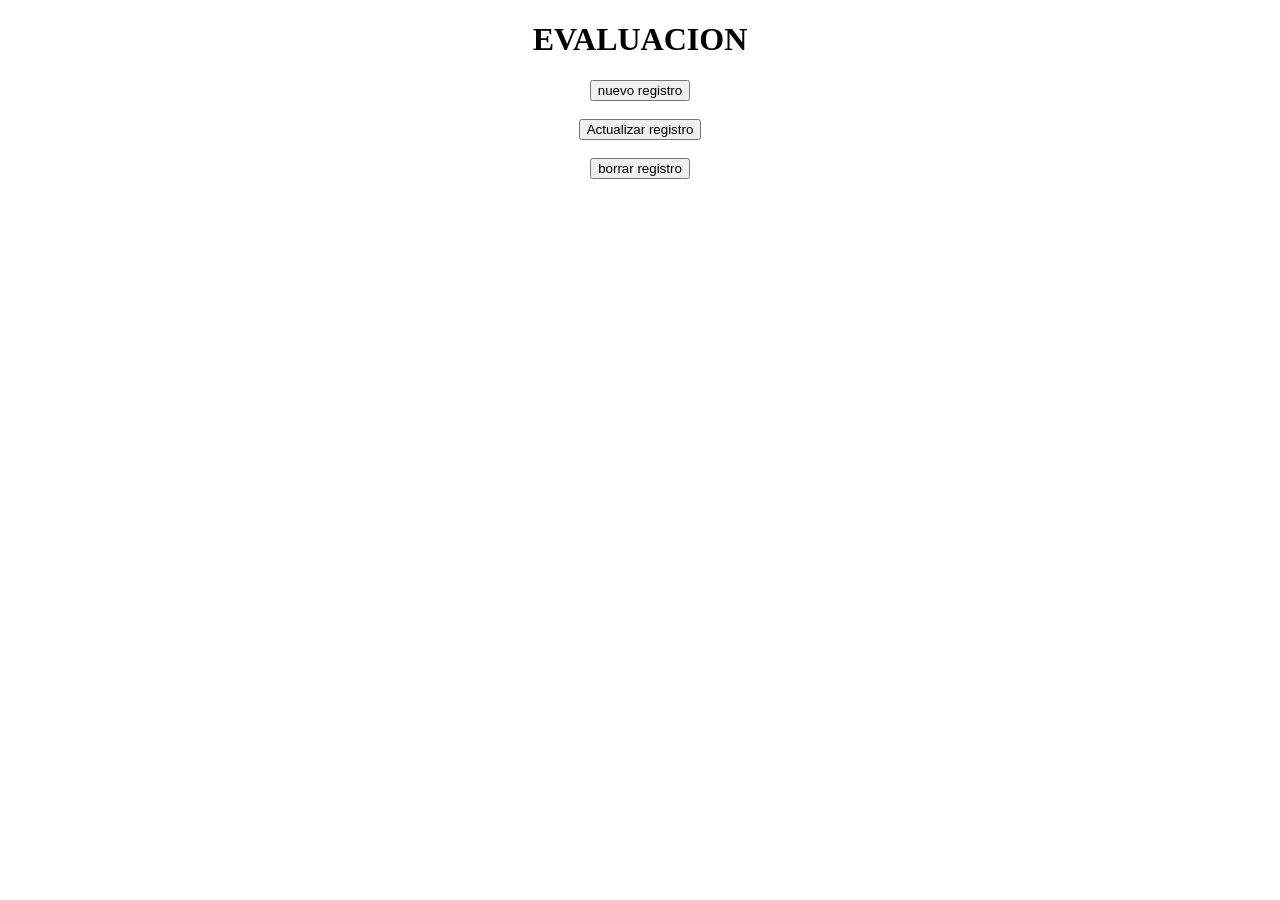
<file: evaluacion/index.html>
<!DOCTYPE html>
<html lang="en">
<head>
    <meta charset="UTF-8">
    <meta name="viewport" content="width=device-width, initial-scale=1.0">
    <title>Document</title>
</head>
<body>
    <center>
<h1>EVALUACION</h1>

<a href="formulario.html"> <button type="button"> nuevo registro </button> </a>  <br> <br>
<a href="actualizar1.php"> <button type="button"> Actualizar registro </button> </a> <br> <br>
<a href="baja.php"> <button type="button"> borrar registro </button> </a> <br> <br>






    </center>



</body>
</html>
</file>
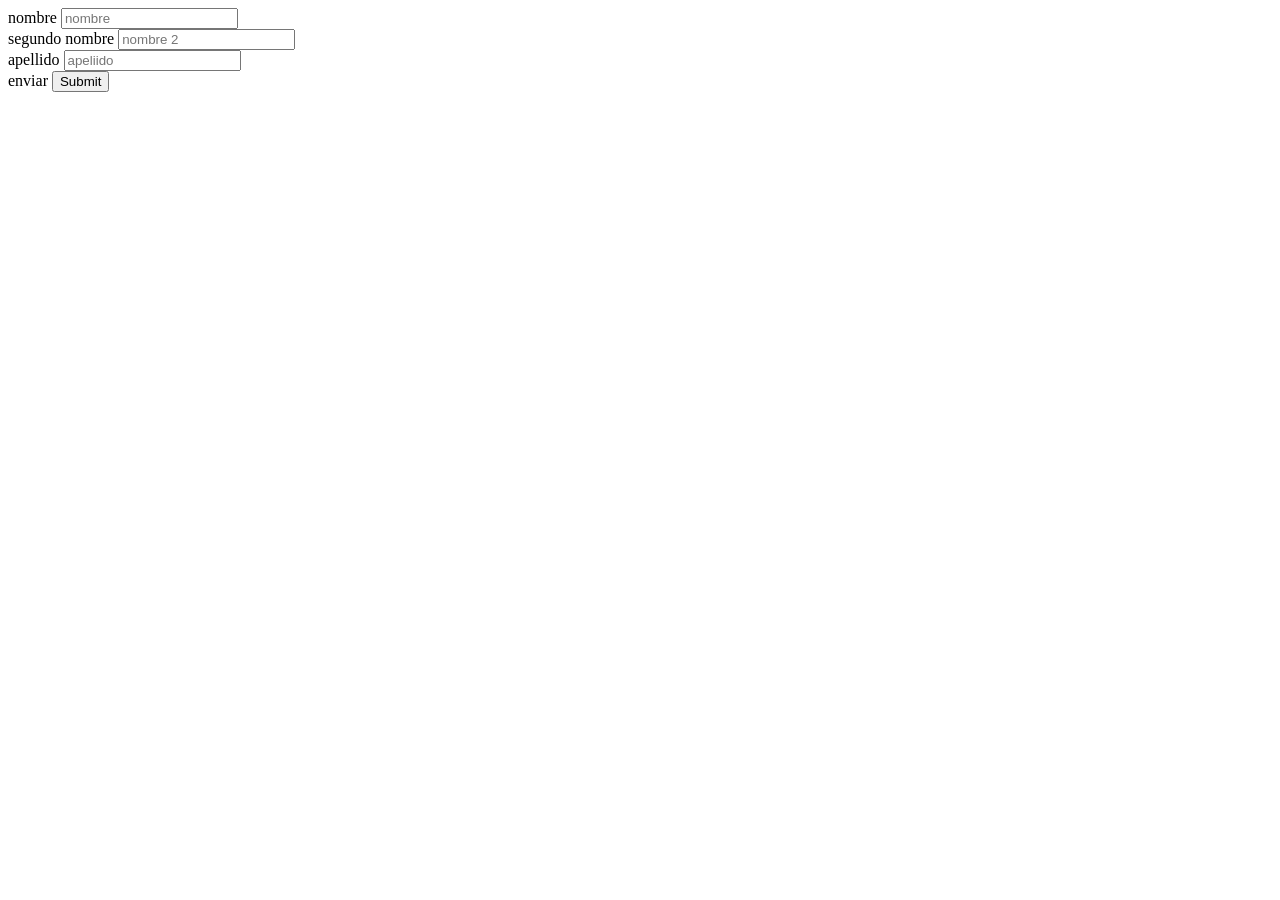
<file: parcial/index.html>
<!DOCTYPE html>
<html lang="en">
<head>
    <meta charset="UTF-8">
    <meta name="viewport" content="width=inp, initial-scale=1.0">
    <title>Document</title>
</head>
<body>
    <form action="insert.php" method="post">
    <label for="nombre">nombre</label>
    <input type="text" placeholder="nombre" name="nombre"> <br>
    <label for="segundo nombre">segundo nombre</label>
    <input type="text" placeholder="nombre 2" name="nombre2"><br>
    <label for="apellido">apellido</label>
    <input type="text"  placeholder="apeliido" name="apellido"><br>
    <label for="enviar">enviar</label>
    <input type="submit" >

</form>
</body>
</html>
</file>
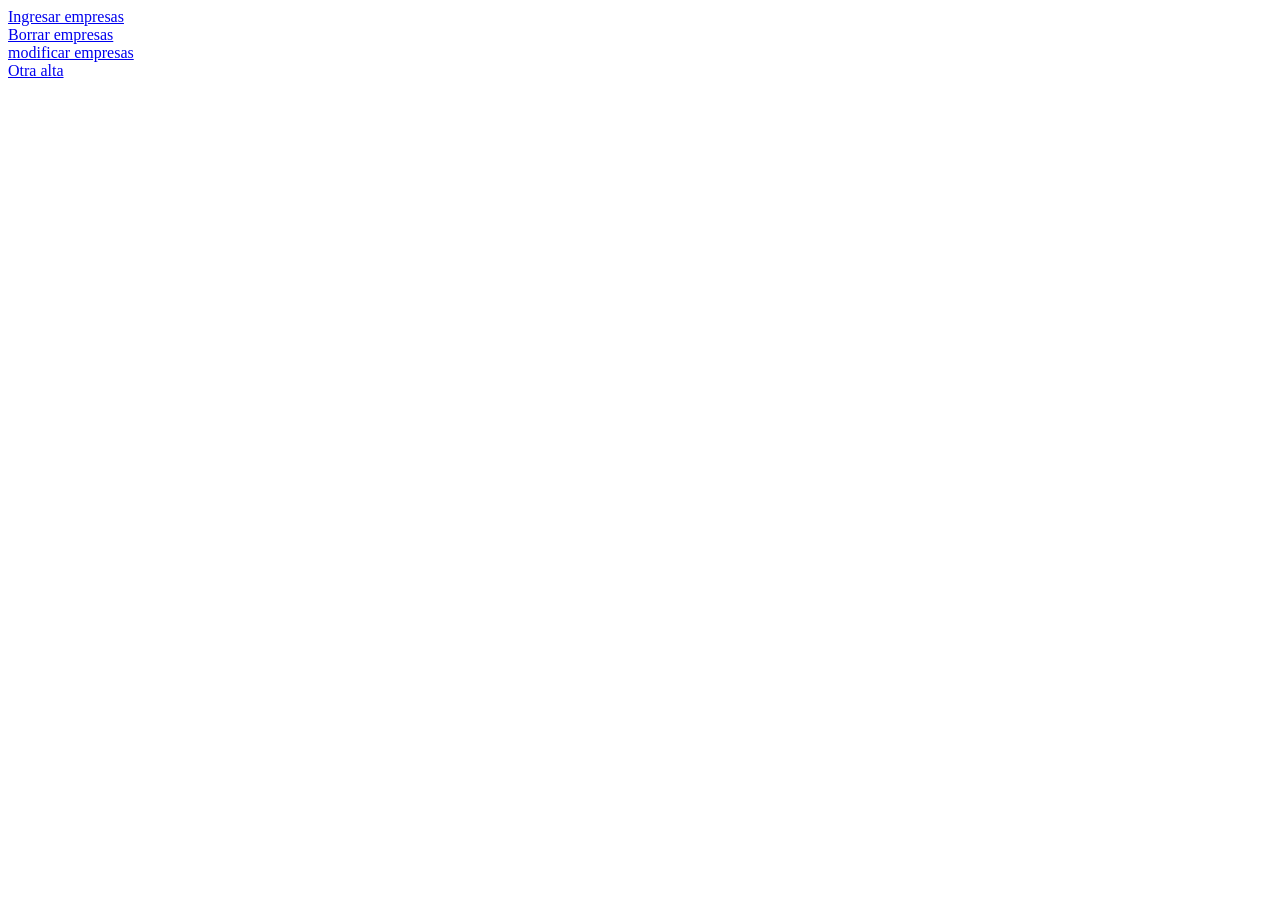
<file: PHP/index.html>
<!DOCTYPE html>
<html lang="en">
<head>
    <meta charset="UTF-8">
    <meta name="viewport" content="width=device-width, initial-scale=1.0">
    <title>Document</title>
</head>
<body>
    <a href='alta.php'>Ingresar empresas</a><br>
    <a href='baja.php'>Borrar empresas</a><br>
    <a href='modif.php'>modificar empresas</a><br>
    <a href='consulta1.php'>Otra alta</a>
</body>
</html>
</file>
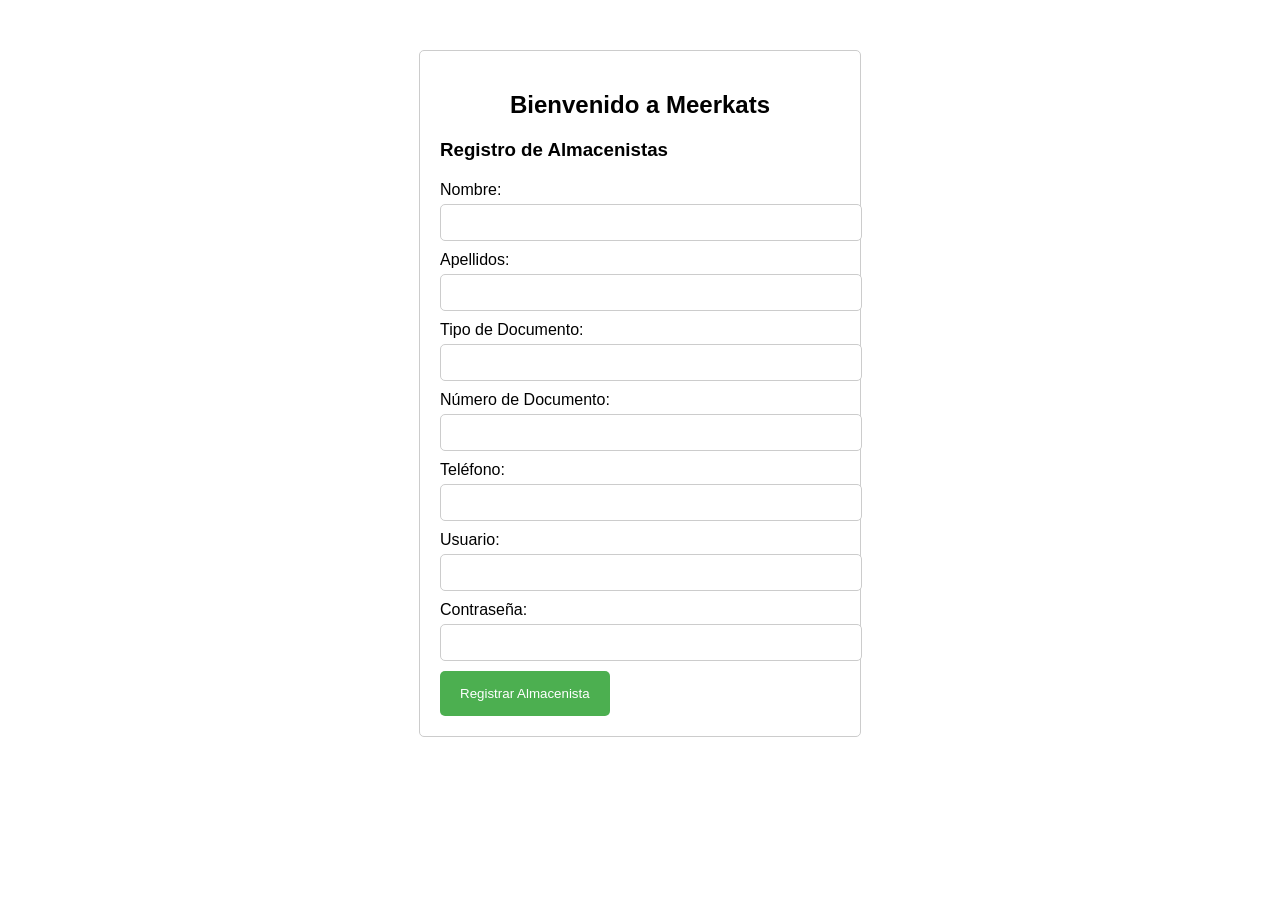
<file: administrativo/administrativo.html>
<!DOCTYPE html>
<html lang="es">
<head>
<meta charset="UTF-8">
<meta name="viewport" content="width=device-width, initial-scale=1.0">
<title>Registro de Almacenistas - Meerkats</title>
<style>
/* Estilos CSS */
body {
  font-family: Arial, sans-serif;
}

.container {
  max-width: 400px;
  margin: 50px auto;
  padding: 20px;
  border: 1px solid #ccc;
  border-radius: 5px;
}

h2 {
  text-align: center;
}

form {
  margin-top: 20px;
}

label {
  display: block;
  margin-bottom: 5px;
}

input[type="text"],
input[type="password"] {
  width: 100%;
  padding: 10px;
  margin-bottom: 10px;
  border: 1px solid #ccc;
  border-radius: 5px;
}

button {
  background-color: #4CAF50;
  color: white;
  padding: 15px 20px;
  border: none;
  border-radius: 5px;
  cursor: pointer;
}

button:hover {
  background-color: #45a049;
}
</style>
</head>
<body>

<div class="container">
  <h2>Bienvenido a Meerkats</h2>
  <h3>Registro de Almacenistas</h3>
  <form action="registrar_usuario.php" method="post">
    <label for="nombre">Nombre:</label>
    <input type="text" id="nombre" name="nombre" required>

    <label for="apellido">Apellidos:</label>
    <input type="text" id="apellido" name="apellido" required>

    <label for="tipo_doc">Tipo de Documento:</label>
    <input type="text" id="type_doc" name="type_doc" required>

    <label for="no_doc">Número de Documento:</label>
    <input type="text" id="nu_doc" name="nu_doc" required>

    <label for="telef">Teléfono:</label>
    <input type="text" id="telef" name="telef" required >

    <label for="usuario">Usuario:</label>
    <input type="text" id="usuario" name="usuario" required>

    <label for="contraseña">Contraseña:</label>
    <input type="password" id="contraseña" name="contraseña" required>

    <button type="submit">Registrar Almacenista</button>
  </form>
</div>

</body>
</html>
</file>
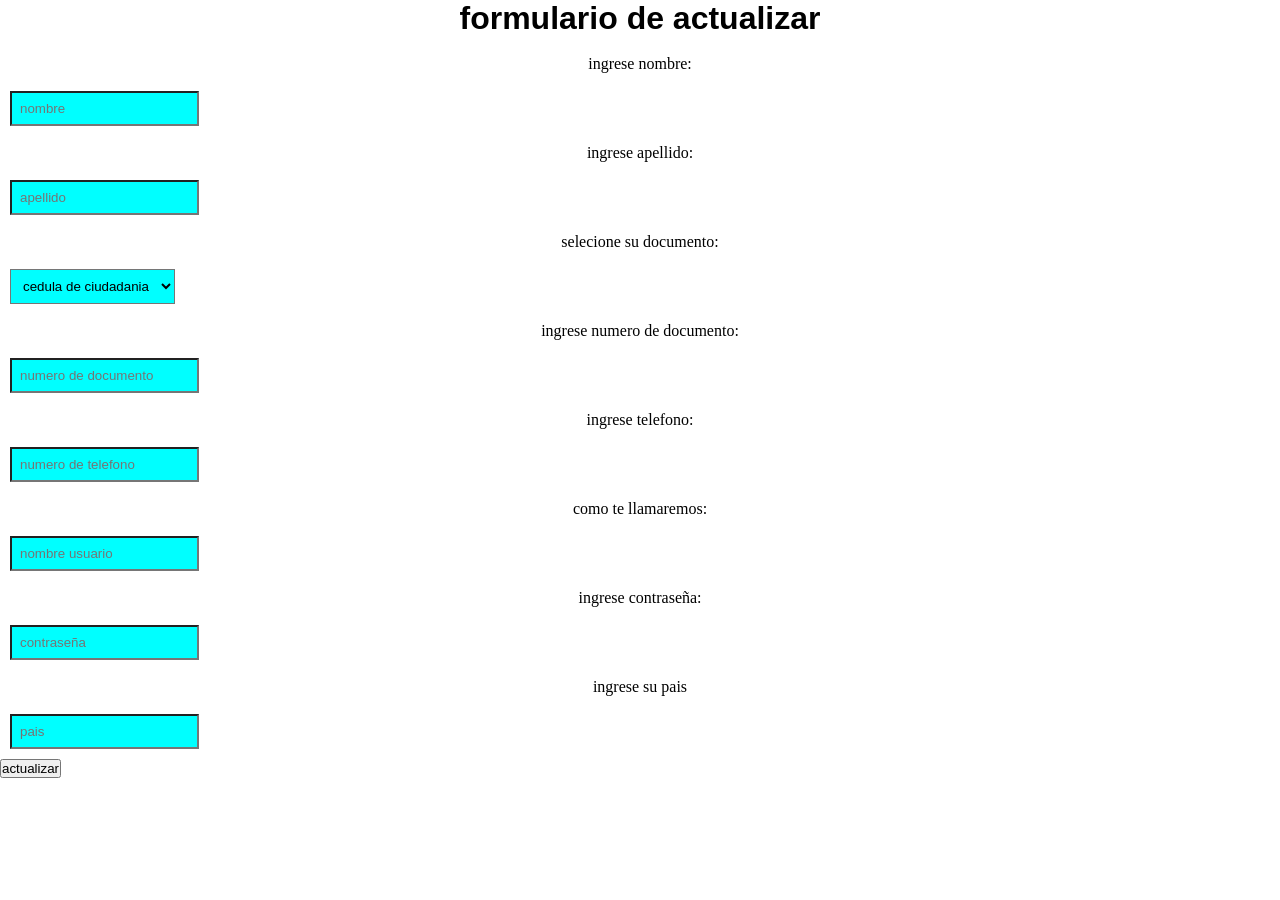
<file: evaluacion/actualizar.html>
<!DOCTYPE html>
<html lang="en">
<head>
    <meta charset="UTF-8">
    <meta name="viewport" content="width=device-width, initial-scale=1.0">
    <link rel="stylesheet" href="./formulario.css">
    <title>Document</title>
</head>
<body>
 
<div class="titulo">
    <h2>formulario de actualizar</h2>
</div>
<div class="contenedor">
    <table>
    <form action="actualizar.php" method="post">
      
        <label for="nombre">ingrese nombre:</label>
        <input type="text"  placeholder="nombre"name="nombre" id="nombre"  class="input" required>
      

      
        <label for="apellido">ingrese apellido:</label>
        <input type="text" placeholder="apellido" name="apellido" id="apellido" class="input" required>
      

      
        <label for="tip_doc">selecione su documento:</label>
        <select name="tip_doc" id="tip_doc" class="input">
            <option value="1">cedula de ciudadania</option>
            <option value="2">Cedula de extranjeria</option>
            
        </select>
      

      
        <label for="num_doc">ingrese numero de documento:</label>
        <input type="text" placeholder="numero de documento" name="num_doc" id="num_doc" class="input" required>

      
       
      
        <label for="telefono">ingrese telefono:</label>
        <input type="text"  placeholder="numero de telefono" name="telefono" id="telefono" class="input" required>

      
        <label for="usuario">como te llamaremos:</label>
        <input type="text" placeholder="nombre usuario" name="usuario" id="usuario" class="input" required>

      
        <label for="contraseña">ingrese contraseña:</label>
        <input type="password" placeholder="contraseña" name="password" id="password" class="input" required>

        <label for="pais">ingrese su pais</label>
        <input type="text" placeholder="pais" name="pais" id="pais" class="input" required>
      
        <button type="submit" class="boton-registrar" value="registrar" > actualizar</button>


        <!--<button type="submit" class="boton-actualizar" value="actualizar">actualizar</button>-->
      


        
      
    

    </form>

    </table>
</div>
</body>
</html>
</file>
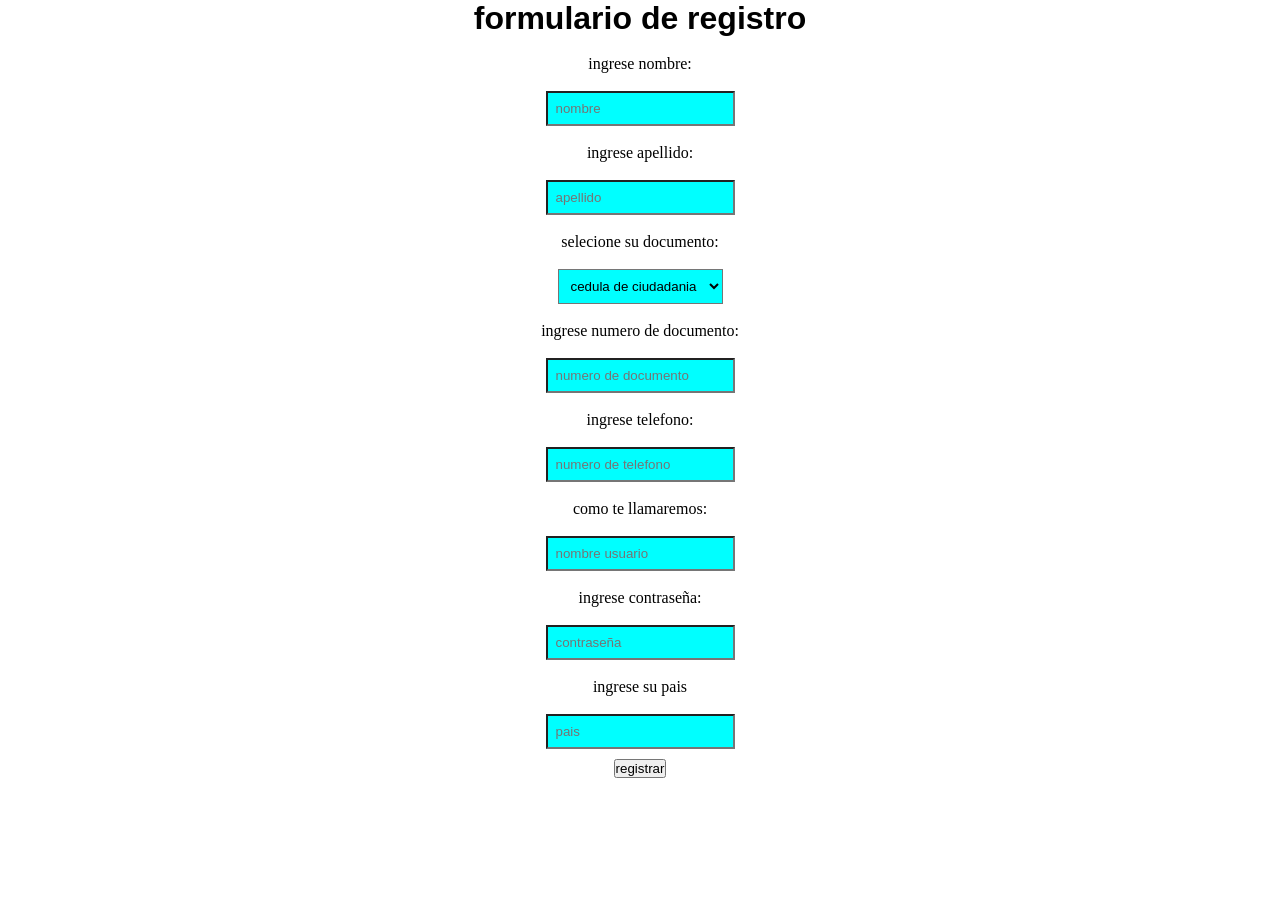
<file: evaluacion/formulario.html>
<!DOCTYPE html>
<html lang="en">
<head>
    <meta charset="UTF-8">
    <meta name="viewport" content="width=device-width, initial-scale=1.0">
    <link rel="stylesheet" href="./formulario.css">
    <title>Document</title>
</head>
<body>
 
<div class="titulo">
    <h2>formulario de registro</h2>
</div>
<div class="contenedor">
    <table>
        <center>
    <form action="insertar.php" method="post">
      
        <label for="nombre">ingrese nombre:</label>
        <input type="text"  placeholder="nombre"name="nombre" id="nombre"  class="input" required>
      

      
        <label for="apellido">ingrese apellido:</label>
        <input type="text" placeholder="apellido" name="apellido" id="apellido" class="input" required>
      

      
        <label for="tip_doc">selecione su documento:</label>
        <select name="tip_doc" id="tip_doc" class="input">
            <option value="1">cedula de ciudadania</option>
            <option value="2">Cedula de extranjeria</option>
            
        </select>
      

      
        <label for="num_doc">ingrese numero de documento:</label>
        <input type="text" placeholder="numero de documento" name="num_doc" id="num_doc" class="input" required>

      
       
      
        <label for="telefono">ingrese telefono:</label>
        <input type="text"  placeholder="numero de telefono" name="telefono" id="telefono" class="input" required>

      
        <label for="usuario">como te llamaremos:</label>
        <input type="text" placeholder="nombre usuario" name="usuario" id="usuario" class="input" required>

      
        <label for="contraseña">ingrese contraseña:</label>
        <input type="password" placeholder="contraseña" name="password" id="password" class="input" required>

        <label for="pais">ingrese su pais</label>
        <input type="text" placeholder="pais" name="pais" id="pais" class="input" required>
      
        <button type="submit" class="boton-registrar" value="registrar" > registrar </button>
        


      


        
      
    
</center>
    </form>

    </table>
</div>
</body>
</html>
</file>
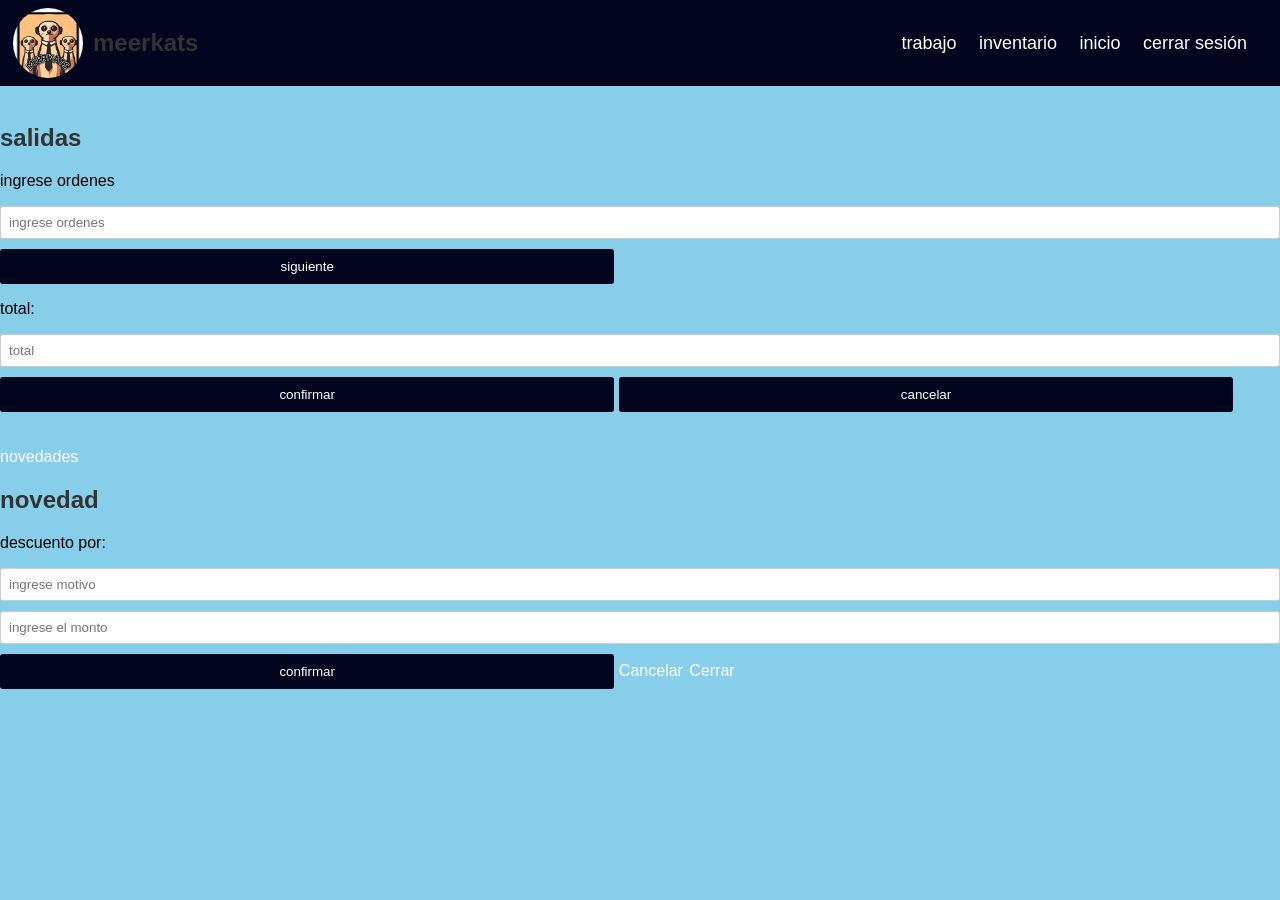
<file: parcial/caja.html>
<!DOCTYPE html>
<html lang="en">
<head>
    <meta charset="UTF-8">
    <meta name="viewport" content="width=device-width, initial-scale=1.0">
    <title>meerkats</title>
    <link rel="stylesheet" href="../css/caja.css">
    <link rel="shortcut icon" href="../img/iconopequeño.jpeg" type="image/x-icon">
</head>
<body>
    <header>
    <a href="../view/pagina_principal.html" class="logo">
        <img src="../img/zuricata.logo.ama.jpeg" alt="logo-empresa"> 
       <h2 class="logo-empresa">meerkats</h2>
       </a>
    <nav>
       
       <a href="../view/ordenes_trabajo.php" class="trabajo">trabajo</a>
       
        <a href="../view/inventario.html" class="inventario" >inventario</a>
      
        <a href="../view/pagina_principal.html" class="administrativo">inicio</a>
        <a href="cerrarsesion.php" class="administrativo">cerrar sesión</a>

        
       
    
    
       
    
    
    </nav>
    
       
    
   </header> 
   
    <br>
    
      </na>  

      
   <div class="salidas">
      <form class="salidas2">
          <h2>salidas</h2>
          <p>ingrese ordenes</p>
          <input type="text" id="oredeSalida" class="texto" name="oredeSalida" placeholder="ingrese ordenes">
          <button type="submit" class="botones">siguiente</button>
          <p>total:</p> <input type="text" class="texto" name="total" placeholder="total">
          <div>
              <button type="submit" class="botones">confirmar</button>
              <button type="submit"  class="botones">cancelar</button>
  
          </div>
      </form>
   </div>
   <br>
   <br>
   <a href="#miPopup" class="novedades">novedades</a>

   <div class="popup" id="miPopup">
       <div class="popup-contenido">
           <h2>novedad</h2>
           <p>descuento por:</p>
           <input type="text"  class="texto" placeholder="ingrese motivo">
           <input type="text"  class="texto" id="monto" name="monto" placeholder="ingrese el monto">
           <button type="submit" class="botones" name="confirmar">confirmar</button>
           <a href="#cerrar" class="cerrar-popup">Cancelar</a>
           <a href="#cerrar" class="cerrar-popup">Cerrar</a>
           
       </div>
   </div>

    
    

</body>
</html>
</file>
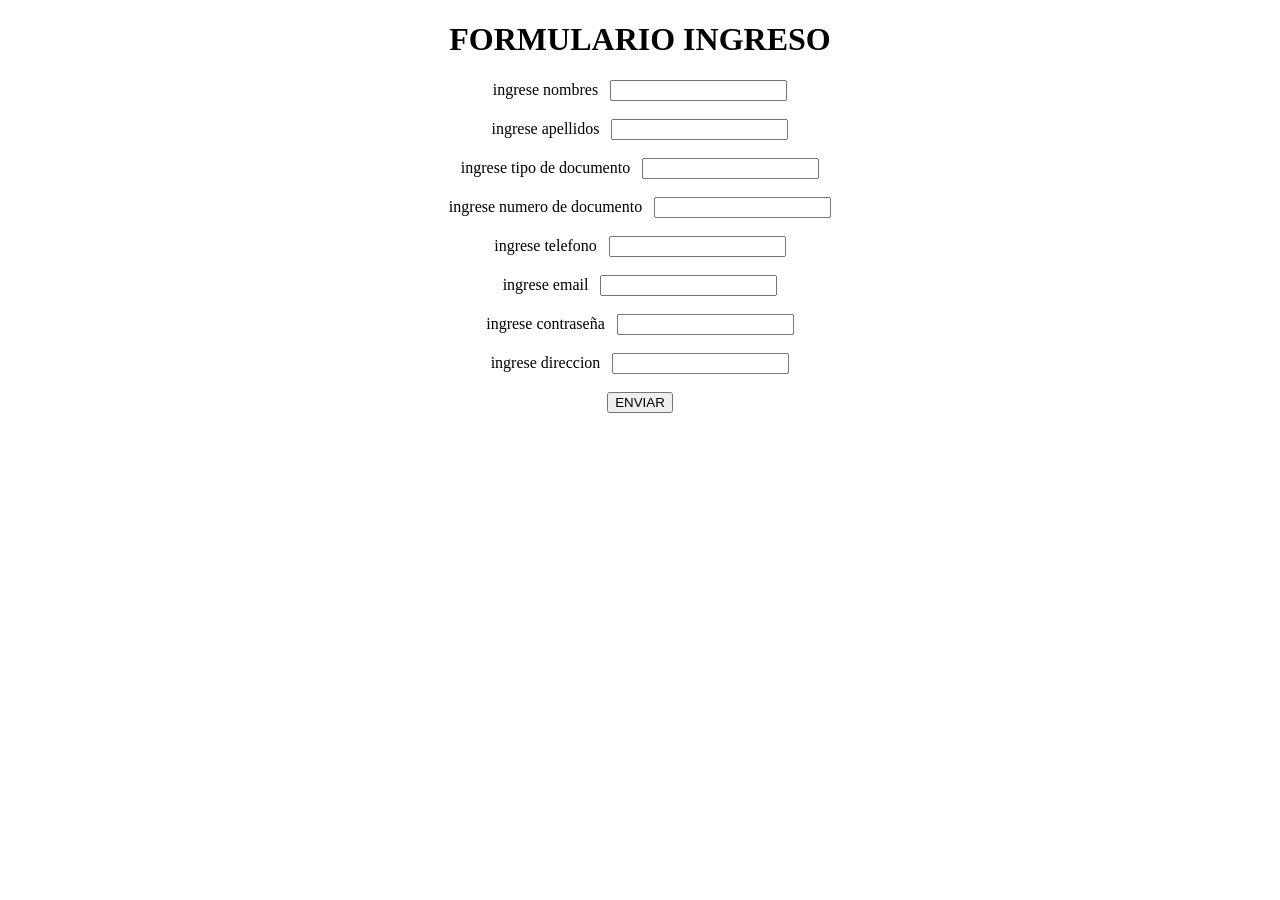
<file: parcial/parcial.html>
<!DOCTYPE html>
<html lang="en">
<head>
    <meta charset="UTF-8">
    <meta name="viewport" content="width=device-width, initial-scale=1.0">
    <title>Document</title>
</head>
<body>
     <center><h1>FORMULARIO INGRESO</h1>
<FORM class= "formu" method="POST" action="ingresarDatos.php" >
        ingrese nombres &nbsp <input class="entrada" type="text" name="Nombres">
        <br><br>
        ingrese apellidos &nbsp <input class="entrada" type="text" name="Apellidos">
        <br><br>
        ingrese tipo de documento &nbsp <input class="entrada" type="text" name="tipo_doc">
        <br><br>
        ingrese numero de documento &nbsp <input class="entrada" type="text" name="num_doc">
        <br><br>
        ingrese telefono &nbsp  <input class="entrada" type="number" name="Telefono">
        <br><br>
        ingrese email &nbsp <input class="entrada" type="email" name="email">
        <br><br>
        ingrese contraseña &nbsp  <input class="entrada" type="text" name="contrasenia">
        <br><br>
        ingrese direccion &nbsp <input class="entrada" type="text" name="direccion">
        <br><br>
        <input type="submit" value="ENVIAR" >


        

</FORM>
</center>
</body>
</html>
</file>
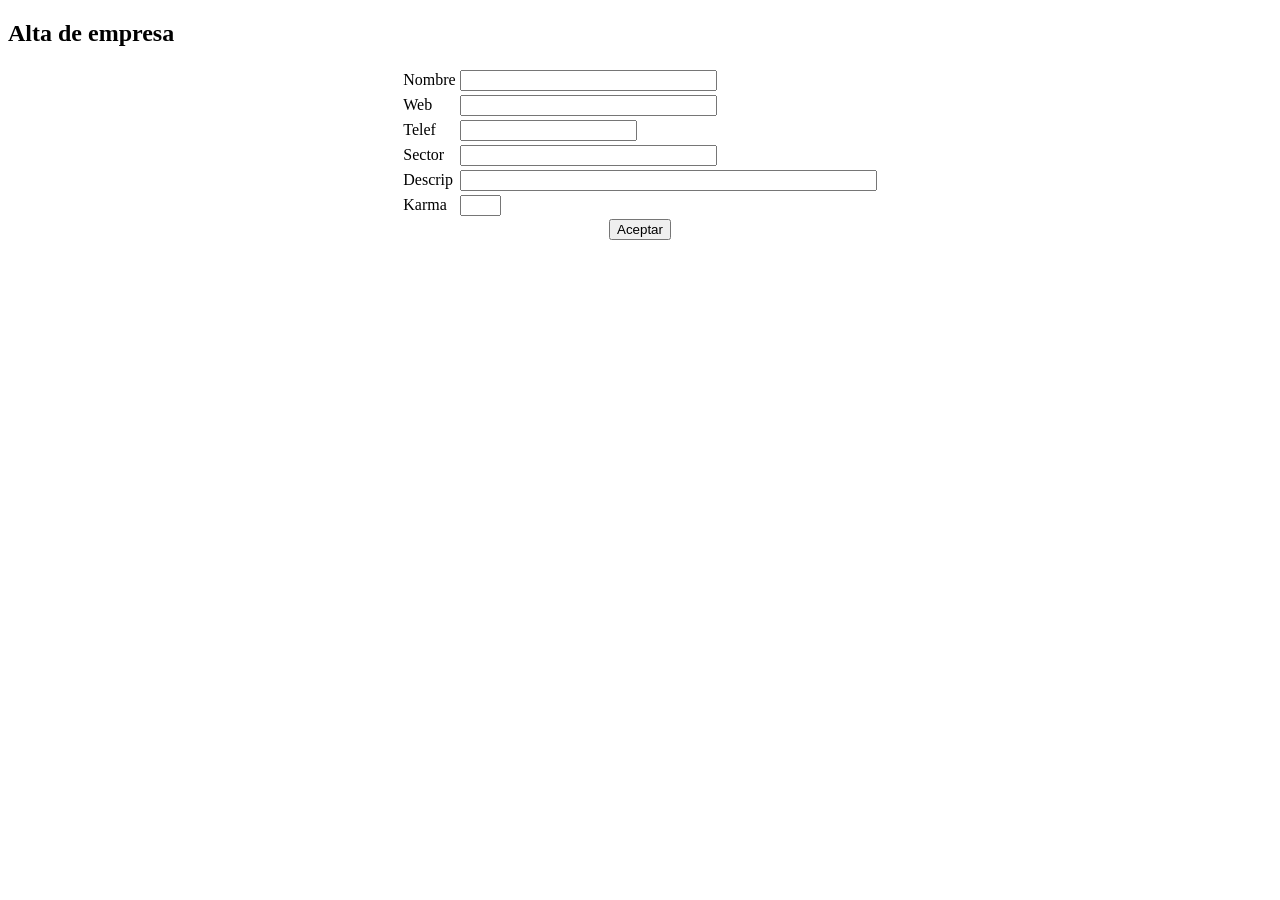
<file: PHP/alta.html>
<!DOCTYPE HTML PUBLIC "-//W3C//DTD HTML 4.01 Transitional//EN" "http://www.w3.org/TR/html4/loose.dtd">
<html>

<head>
    <title>Alta1</title>
    <meta name="GENERATOR" content="Quanta Plus">
    <meta http-equiv="Content-Type" content="text/html; charset=iso8859-1">
</head>

<body>
    <h2>Alta de empresa</h2>
    <center>
        <FORM action='alta2.php' method='POST'>
            <TABLE border=0>
                <TR>
                    <TD>Nombre</TD>
                    <TD><INPUT type='text' name='nombre' size='30' maxlength='30'></TD>
                </TR>
                <TR>
                    <TD>Web</TD>
                    <TD><INPUT type='text' name='web' size='30' maxlength='30'></TD>
                </TR>
                <TR>
                    <TD>Telef</TD>
                    <TD><INPUT type='text' name='telef' size='20' maxlength='20'></TD>
                </TR>
                <TR>
                    <TD>Sector</TD>
                    <TD><INPUT type='text' name='sector' size='30' maxlength='30'></TD>
                </TR>
                <TR>
                    <TD>Descrip</TD>
                    <TD><INPUT type='text' name='descrip' size='50' maxlength='50'></TD>
                </TR>
                <TR>
                    <TD>Karma</TD>
                    <TD><INPUT type='text' name='karma' size='3' maxlength='3'></TD>
                </TR>
            </table>
            <INPUT type='submit' value='Aceptar'>
        </FORM>
    </center>
</body>

</html>
</file>
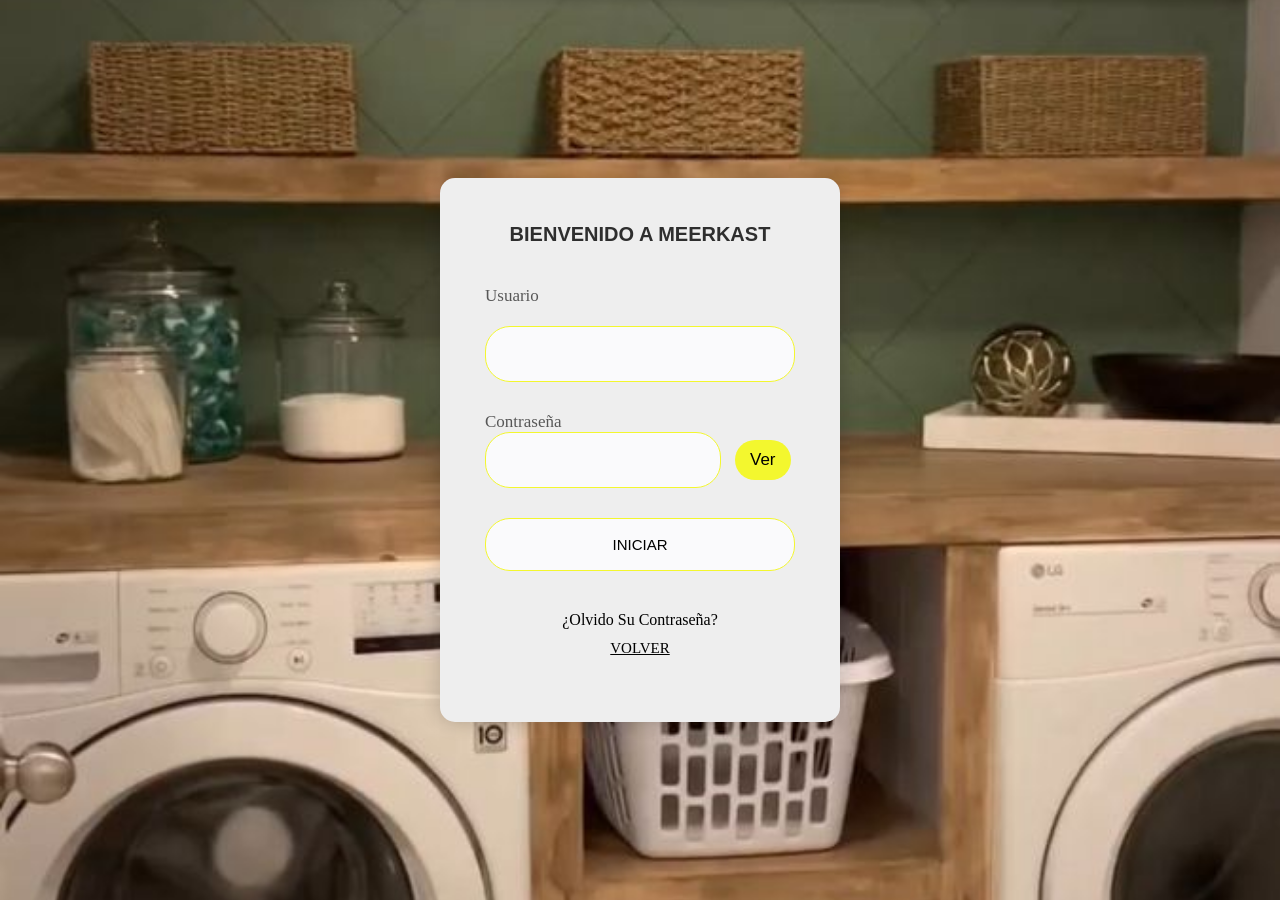
<file: view/meerkast_login.html>
<!DOCTYPE html>
<html lang="en">
<head>
    <meta charset="UTF-8">
    <meta name="viewport" content="width=device-width, initial-scale=1.0">
    <link rel="stylesheet" href="../css/login.css">
    <link rel="shortcut icon" href="../img/iconopequeño.jpeg" type="image/x-icon">
    <!--tipos de fuentes,para los titulos open sans  -->
    <link rel="preconnect" href="https://fonts.googleapis.com">
    <link rel="preconnect" href="https://fonts.gstatic.com" crossorigin>
    <link href="https: //fonts.googleapis.com/css2?family=Quicksand:wght@300&display=swap" rel="stylesheet">
    <link rel="stylesheet" href="../css/foother.css">
    <title>Login</title>
</head>
<body>
    <!--<form>-->
        <form action="../controller/auntentif_login.php" method="POST">
        <h1>Bienvenido a Meerkast</h1>
 
        <label for="username">Usuario</label>
        <input type="text" id="username" name="username">
 
        <div class="password-container">
            <label for="password">Contraseña</label>
            <input type="password" id="txtpassword" name="password">
            <input type="button" class="boton1" onclick="handdlerPassword()" value="Ver">
        </div>
     
        <input type="submit" class="boton" name="Iniciar" value="Iniciar">
           
        <div class="recuperar">
            <p><a class="terminos" href="recuperar_contraseña.html">¿Olvido Su Contraseña?</a></p>
            <p><a class="boton" value="volver"  href="../index.html"  > volver</a></p>
        </div>
    </form>




   


    <!-- </form>-->
    <script>
        const txtPassword = document.getElementById('txtpassword');
 
        function handdlerPassword(){
            if (txtPassword.type === 'password'){
                txtPassword.type = 'text';
            }else{
                txtPassword.type = 'password';
            }
        }
    </script>
</body>


</html>
</file>
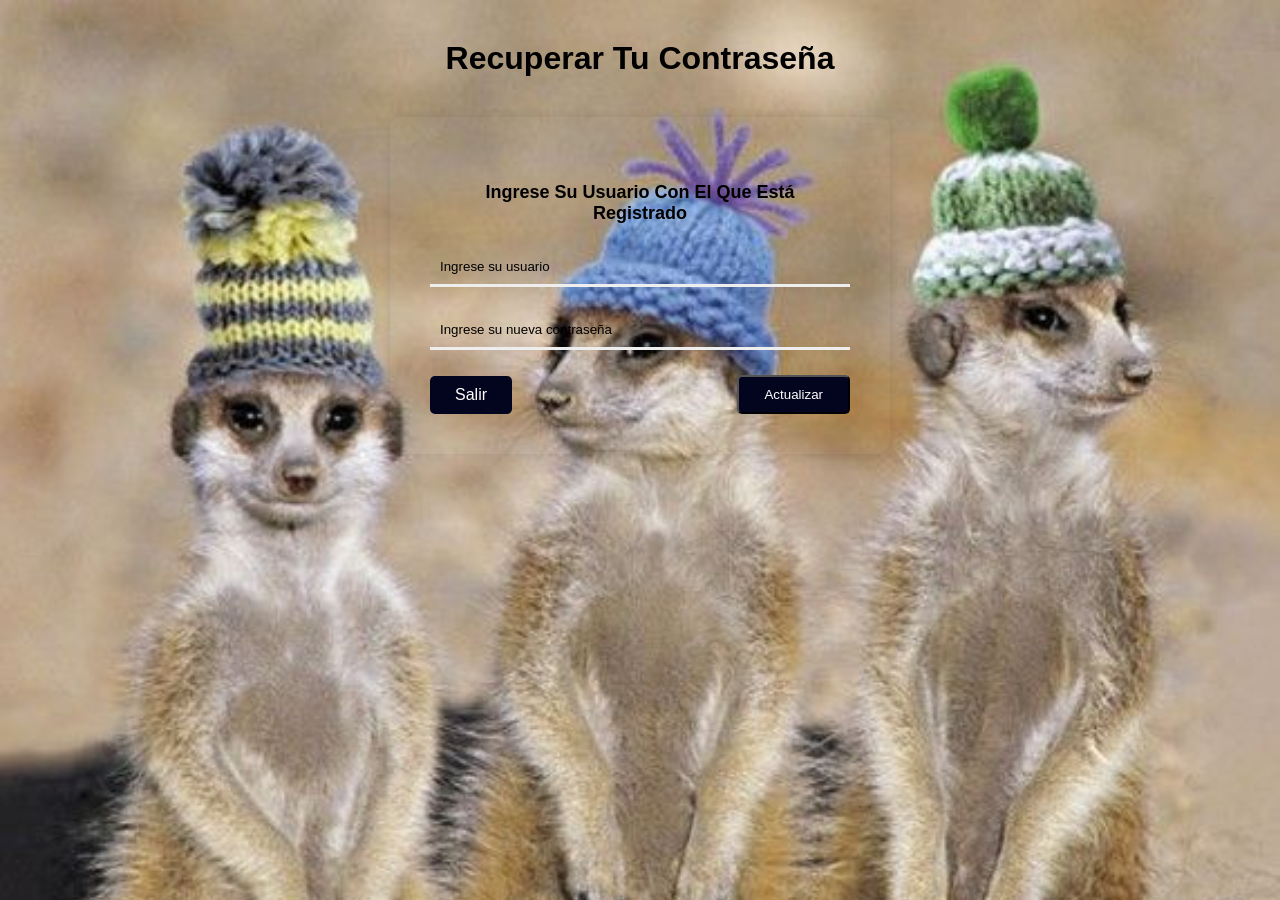
<file: view/recuperar_contraseña.html>
<!DOCTYPE html>
<html lang="en">
<head>
    <meta charset="UTF-8">
    <meta name="viewport" content="width=device-width, initial-scale=1.0">
    <link rel="stylesheet" href="../css/recuperar_con.css">
    <link rel="shortcut icon" href="../img/iconopequeño.jpeg" type="image/x-icon">
    <!-- Tipo de fuente para los títulos Open Sans -->
    <link rel="preconnect" href="https://fonts.googleapis.com">
    <link rel="preconnect" href="https://fonts.gstatic.com" crossorigin>
    <link href="https: //fonts.googleapis.com/css2? family= Quicksand:wght@300 & display=swap" rel="stylesheet">
    <title>RECUPERAR CONTRASEÑA</title>
</head>
<body>
    <h1>Recuperar tu Contraseña</h1>
    <div class="container">
        <h2>Ingrese su usuario con el que está registrado</h2>
        <form action="../controller/recuperar_password.php" method="post">
            <div class="form__correo">
                <input type="text" name="usuario" placeholder="Ingrese su usuario" class="correo">
            </div>
            <div class="form__contraseña">
                <input type="password" name="nueva_contraseña" placeholder="Ingrese su nueva contraseña" class="contraseña">
            </div>
            <div class="form__button">
                <a class="salir" href="../view/meerkast_login.html">Salir</a>
                <button class="salir" type="submit">Actualizar</button>
            </div>
        </form>
    </div>
</body>
</html>
</file>
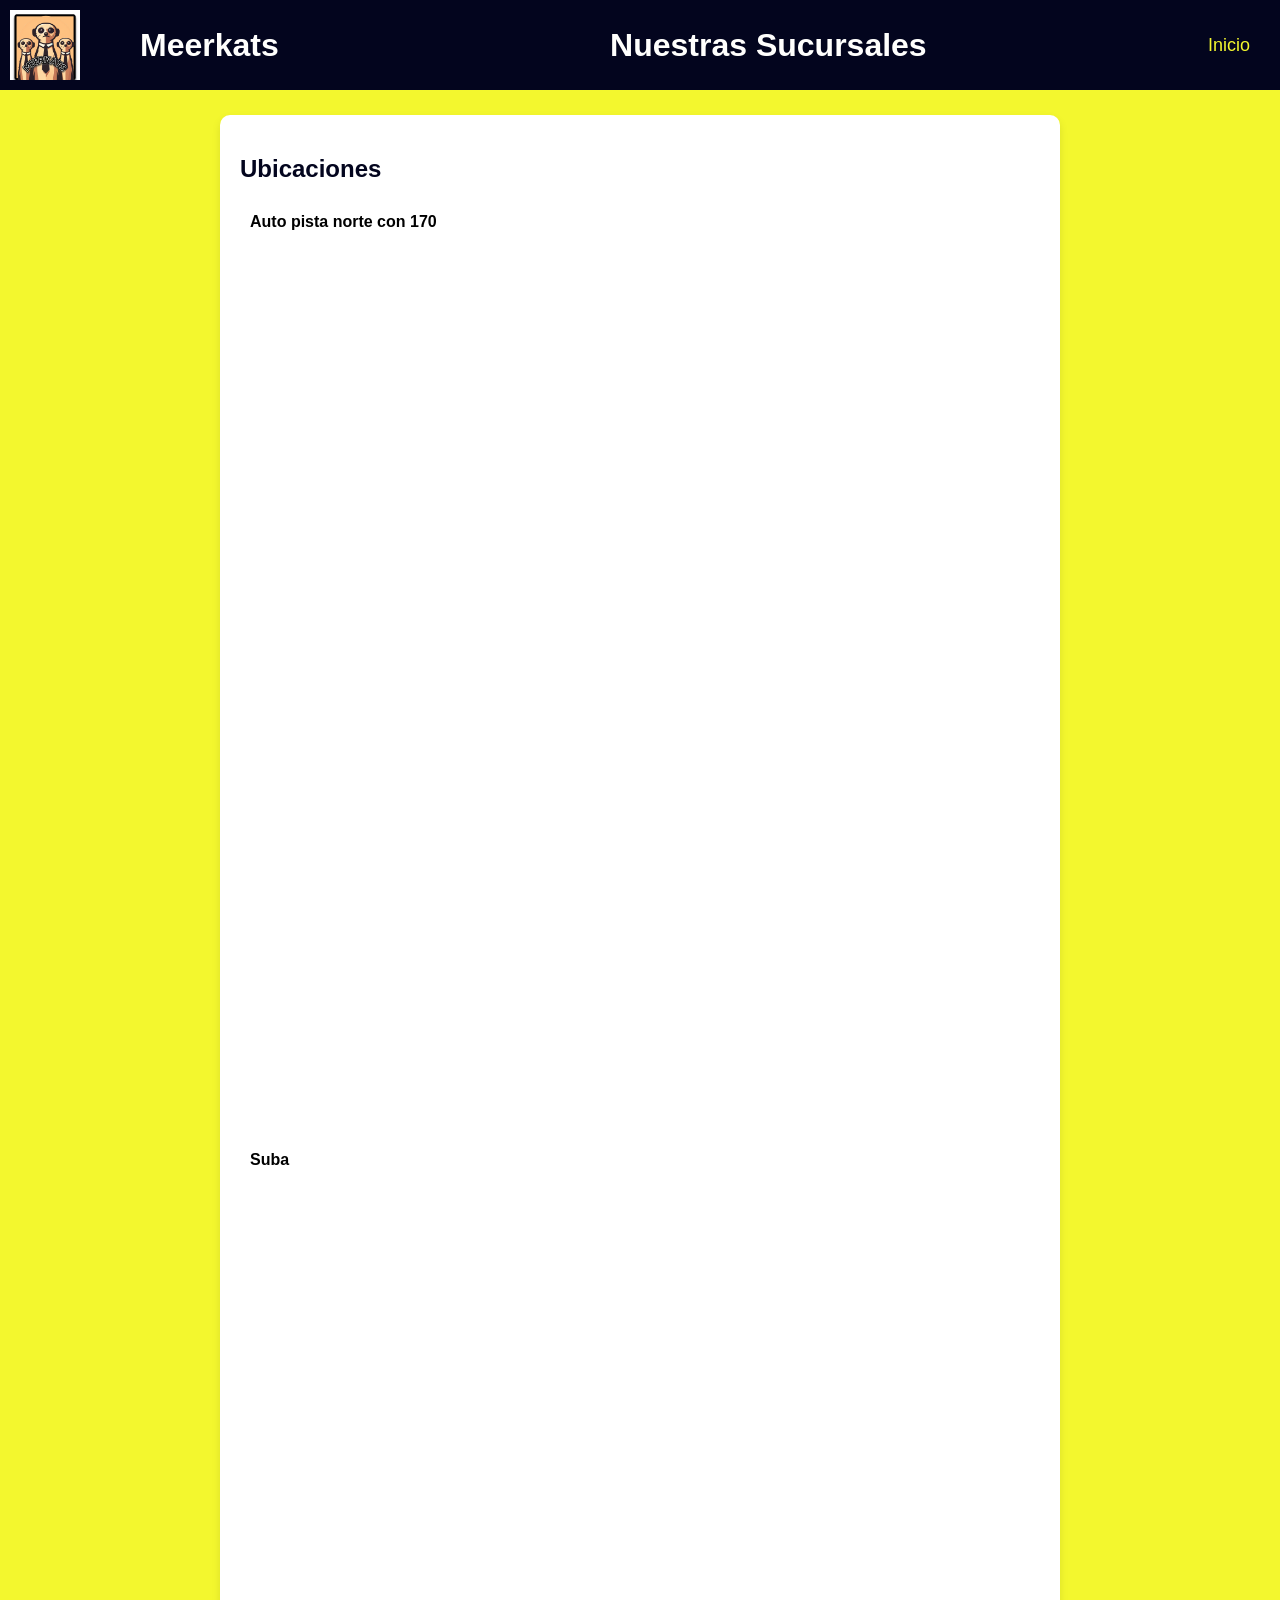
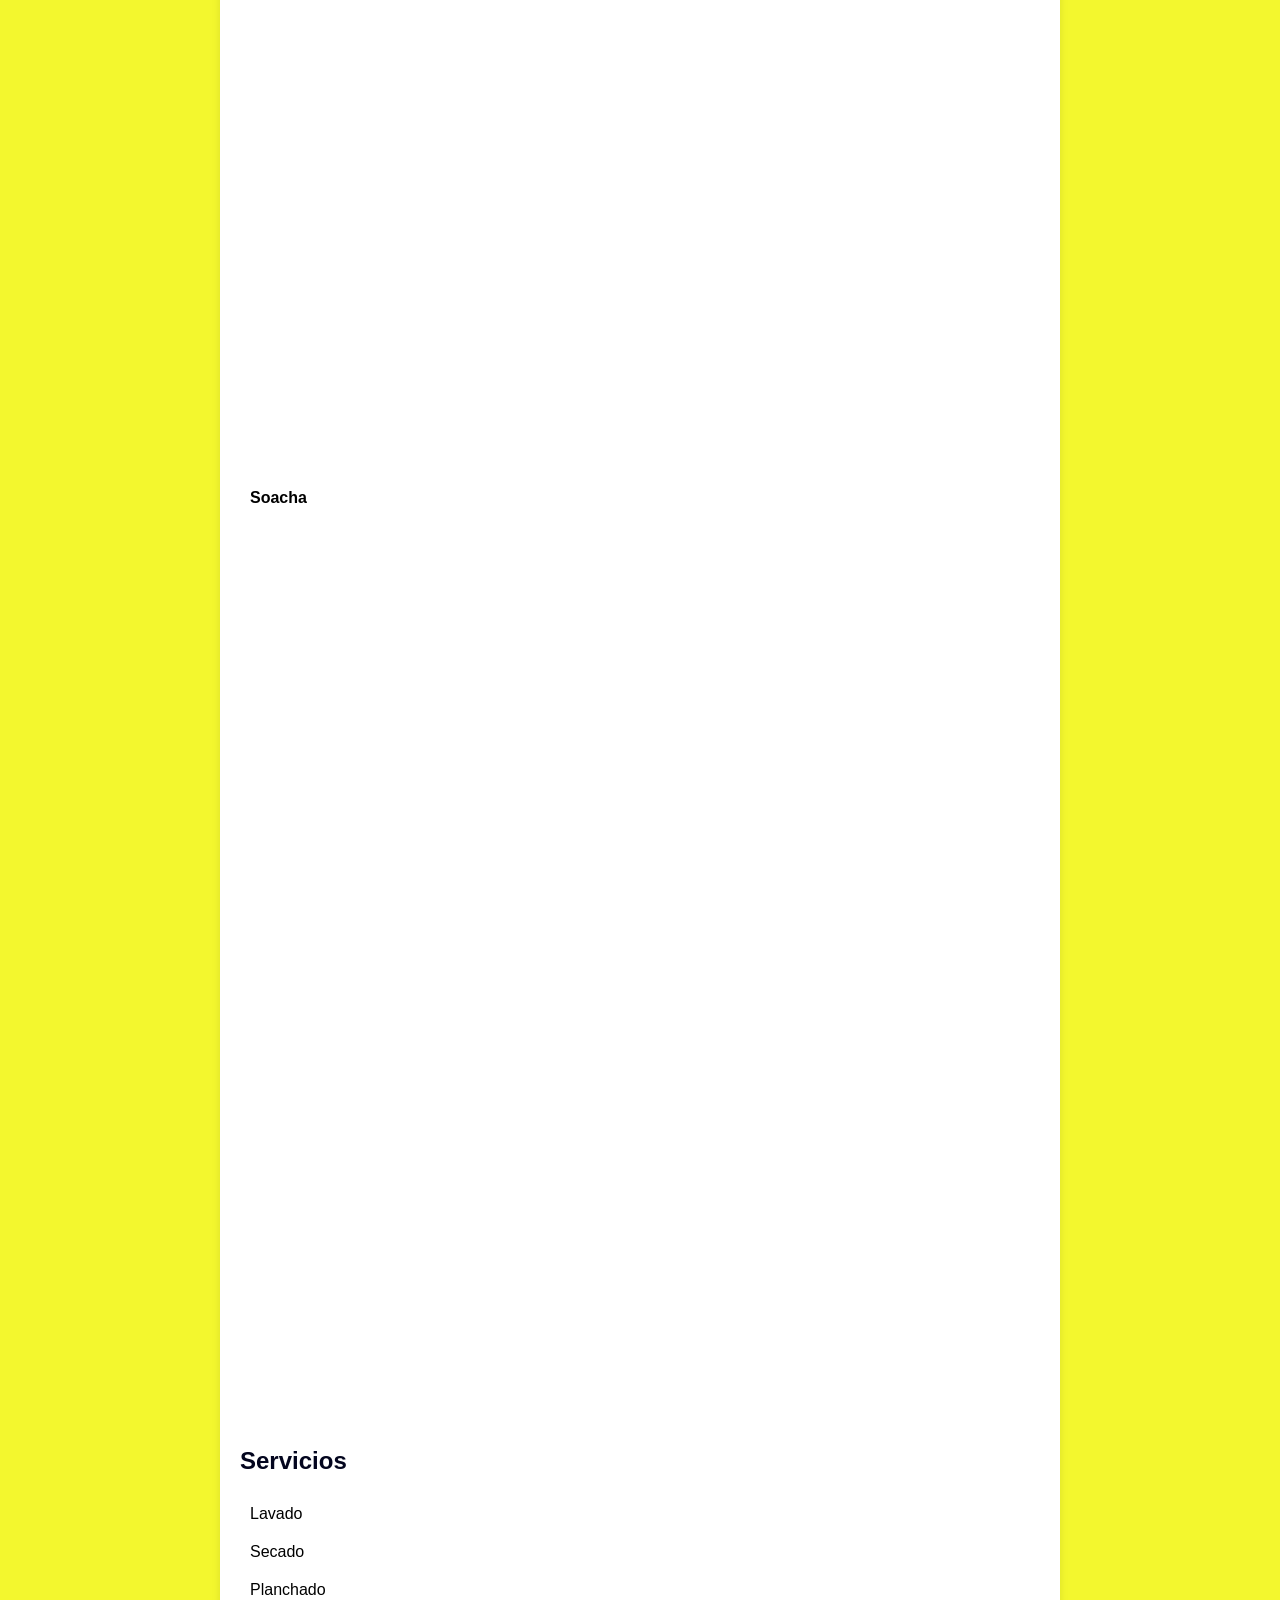
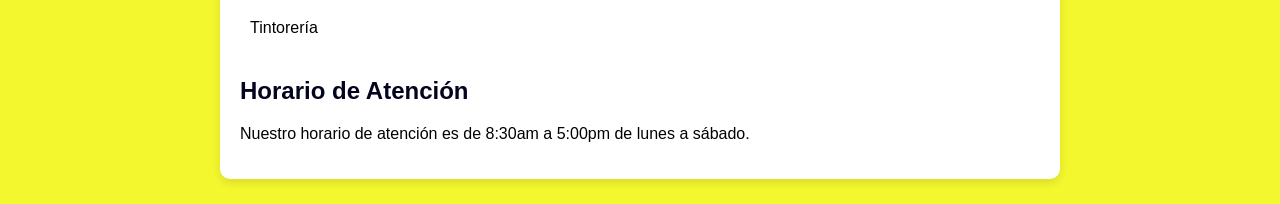
<file: view/sucursales.html>
<html lang="es">
<head>
    <meta charset="UTF-8">
    <meta name="viewport" content="width=device-width, initial-scale=1.0">
    <link rel="stylesheet" href="../css/sucursales.css">
    <link rel="shortcut icon" href="../img/iconopequeño.jpeg" type="image/x-icon">
    <title>Sucursales</title>
</head>
<body>
    <header>
        <div class="logo">
            <a href="../view/pag_inicio.html" class="logo">
            <img src="../img/zuricata.logo.ama.jpeg" alt="Logo">
            <h1 class="logo_nombre">Meerkats</h1>
            </a>
        </div>
        <h1>Nuestras Sucursales</h1>
        <nav>
            <a href="../controller/cerrarsesion.php" class="nav_link">Inicio</a>
           
        </nav>
    </header>

    <div class="container">
        <h2>Ubicaciones</h2>
        <ul>
            <li><strong>Auto pista norte con 170</strong></li>
            <iframe src="https://www.google.com/maps/embed?pb=!1m18!1m12!1m3!1d1988.047529741992!2d-74.04895620743297!3d4.7535086691576!2m3!1f0!2f0!3f0!3m2!1i1024!2i768!4f13.1!3m3!1m2!1s0x8e3f859a33b76f93%3A0x4466090b7f7b0377!2sAutopista%20Nte.%20%26%20Cl.%20170%2C%20Suba%2C%20Bogot%C3%A1!5e0!3m2!1ses!2sco!4v1709943308291!5m2!1ses!2sco" width="600" height="450" style="border:0;" allowfullscreen="" loading="lazy" referrerpolicy="no-referrer-when-downgrade" width="600" height="450" style="border:0;" allowfullscreen="" loading="lazy" referrerpolicy="no-referrer-when-downgrade"></iframe>
            <li><strong>Suba</strong></li>
            <iframe src="https://www.google.com/maps/embed?pb=!1m18!1m12!1m3!1d3976.094728985791!2d-74.11466182596281!3d4.753565941198949!2m3!1f0!2f0!3f0!3m2!1i1024!2i768!4f13.1!3m3!1m2!1s0x8e3f858c82ab7663%3A0xdf87e5ea921b923!2sparque%20fontanar%20del%20rio%20bogota!5e0!3m2!1ses!2sco!4v1708301404514!5m2!1ses!2sco" width="600" height="450" style="border:0;" allowfullscreen="" loading="lazy" referrerpolicy="no-referrer-when-downgrade"></iframe>
            <li><strong>Soacha</strong></li>
            <iframe src="https://www.google.com/maps/embed?pb=!1m18!1m12!1m3!1d31815.814309102767!2d-74.23984445540317!3d4.598180732011541!2m3!1f0!2f0!3f0!3m2!1i1024!2i768!4f13.1!3m3!1m2!1s0x8e3f758a17841789%3A0xc897578b55ac6342!2sCiudad%20Verde%2C%20Soacha%2C%20Cundinamarca!5e0!3m2!1ses!2sco!4v1708301463750!5m2!1ses!2sco" width="600" height="450" style="border:0;" allowfullscreen="" loading="lazy" referrerpolicy="no-referrer-when-downgrade"></iframe>
        </ul>

        <h2>Servicios</h2>
        <ul>
            <li>Lavado</li>
            <li>Secado</li>
            <li>Planchado</li>
            <li>Tintorería</li>
            
        </ul>

        <h2>Horario de Atención</h2>
        <p class="horario">Nuestro horario de atención es de 8:30am a 5:00pm de lunes a sábado.</p>
    </div>
    <div class="map">

    </div>
</body>
</html>
</file>
<file: evaluacion/formulario.css>
*{
    margin:0px;
    padding: 0px;
}

body h2{
    font-family: 'Segoe UI', Tahoma, Geneva, Verdana, sans-serif;
    font-size: 2rem;
    text-align: center;
}
.contenedor label,input,select,option{
    display:flex;
    align-items: center;
    justify-content: center;
    padding: 8px;
    margin: 10px;
}
.contenedor input,select{


   background-color: aqua;
   
}
 .contenedor{
    display: center;
    justify-content: center;
    align-items: center;
}
    
.contenedor select{
    display:flex;
    align-items: center;
    justify-content: center;
}
</file>
<file: css/caja.css>
body {
    font-family: Arial, sans-serif;
    margin: 0;
    padding: 0;
    background-color:#87CEEB;
}



header{
    display: flex;
    justify-content: space-between;
    height: 70px;
    background-color: #03051e;
    justify-content: space-between;
    align-items: center;
    padding: 8px;
    font-family: 'Segoe UI', Tahoma, Geneva, Verdana, sans-serif;
  }
  .logo{
    display: flex;
    margin: 5px;
    align-items: center;
  }
  
  .logo img{
    height: 70px;
    margin-right: 10px;
    border-radius: 100px;
  }
  a{
    text-decoration: none;
    color: white;
    margin-right: 2px;
  }

  nav a:hover{
    background-color: #03051e;
  }
  
  nav {
    
    padding: 10PX;
    margin: 5PX;
  }
  nav a{
    font-size: 18px;
    padding: 8px; 
    
  }

 
  
  h1{
    color: white;
    text-transform: capitalize;
    padding: 20PX;
    text-align: center;
    font-family: 'Segoe UI', Tahoma, Geneva, Verdana, sans-serif;
  }  

.caja-salida {
    width: 300px;
    margin: 50px auto;
    padding: 20px;
    background-color: #f4f4f4;
    border: 1px solid #ccc;
    border-radius: 5px;
}

h2 {
    margin-bottom: 20px;
    color: #333;
}

.formulario {
    text-align: left;
}

label {
    display: block;
    margin-bottom: 5px;
}

input[type="text"],
input[type="number"] {
    width: 100%;
    padding: 8px;
    margin-bottom: 10px;
    border: 1px solid #ccc;
    border-radius: 3px;
    box-sizing: border-box;
}

button {
    width: 48%;
    padding: 10px;
    background-color:#03051e ;
    color: #fff;
    border: none;
    border-radius: 3px;
    cursor: pointer;
}

button:hover {
    background-color: #0056b3;
}
</file>
<file: css/login.css>
*{
    margin:0px;
    padding: 0px;
    box-sizing: border-box;
}
body{
    display: flex;
    align-items: center;
    justify-content: center;
    height: 100vh;
    background-image: url(../img/Laudry\ idea.jpg);
    background-position: center center;
    background-repeat: no-repeat;
    background-size: cover;
}
form{
    padding: 45px;
    display: flex;
    flex-direction: column;
    width: 400px;
    box-shadow: 0 0 20px rgba(0,0,0,0.2);
    border-radius: 15px;
    background-color: #EEEEEE;
}
h1{
    font-family:  'Arenas movedizas', sans-serif;
    text-align: center;
    font-size: 20px;
    text-transform: uppercase;
    color: #2E2E2E;
    margin-bottom: 40px;
}
label  {
    font-size: 17px;
    color: #575757;
    margin-bottom: 20px;
}
input{
    padding: 17px 11px;
    border: 1px solid #f3f72e;
    border-radius: 25px;
    margin-bottom: 30px;
    background-color: #FAFAFC;
    outline: none;
    color: #111111;
    font-size: 17px;
}
.boton {
   
    font-size: 15px;
    color: black;
    text-transform: uppercase;
    cursor: pointer;
    margin-bottom: 30px;
    outline: none;
}
.boton:hover{
    background-color: #f3f72e;
}
.recuperar {
    text-align: center;
    margin-bottom: 10px;
}
.volver {
    margin-top: 10px;
    text-align: center;
}
p {
    text-align: center;
    text-decoration:none ;
    margin: 10px;
}
a.terminos {
    text-transform:capitalize;
    text-decoration:none;
    color: black;
}
a.terminos:hover{
    background-color: #f3f72e;
}
.password-container {
    display: block;
    align-items: center;
}
.boton1 {
    background-color: #f3f72e;
    color:black;
    border: none;
    padding: 10px 15px;
    border-radius: 25px;
    cursor: pointer;
    margin-left: 10px;
}
</file>
<file: css/foother.css>
footer{
    background: #03051e;
    padding: 60px 0 30px 0;
    margin: auto;
    overflow: hidden;
}

.contenedor-footer{
    display: flex;
    width: 90%;
    justify-content: space-evenly;
    margin: auto;
    padding-bottom: 50px;
    border-bottom: 1px solid #ccc;
}

.content-foo{
    text-align: center;
}

.content-foo h4{
    color: #fff;
    border-bottom: 3px solid #faf617;
    padding-bottom: 5px;
    margin-bottom: 10px;
}

.content-foo p{
    color: #ccc;
}

.titulo-final{
    text-align: center;
    font-size: 24px;
    margin: 20px 0 0 0;
    color: #f3f72e;
}

@media screen and (max-width:900px){
    header{
        background-position: center;
    }

    .contenedor-sobre-nosotros{
        flex-direction: column;
        justify-content: center;
        align-items: center;
    }

    .sobre-nosotros .contenido-textos{
        width: 90%;
    }

    .imagen-about-us{
        width: 90%;
    }


    .imagen-port{
        width: 44%;
    }

   


    /* ABOUT US */

    .imagen-about-us{
        margin-bottom: 60px;
        width: 99%;
    }

    .sobre-nosotros .contenido-textos{
        width: 95%;
    }

    

    

    /* Footer */

    .contenedor-footer{
        flex-direction: column;
        border: none;
    }

    .content-foo{
        margin-bottom: 20px;
        text-align: center;
    }

    .content-foo h4{
        border: none;
    }

    .content-foo p{
        color: #ccc;
        border-bottom: 1px solid #f2f2f2;
        padding-bottom: 20px;
    }

    .titulo-final{
        font-size: 20px;
        color: #cac70f;
    }
}
</file>
<file: css/recuperar_con.css>
* {
    margin: 0;
    padding: 0;
    box-sizing: border-box; 
}

body {
    background-color: #EEEEEE;
    background-image: url(../img/They\ are\ so\ cute\ I\ want\ some.jpg);
    background-repeat: no-repeat;
    background-size: cover; 
    font-family: 'Quicksand', sans-serif; /* Seleccionar la fuente Quicksand */
}

h1 {
    font-family: 'Arenas movedizas', sans-serif;
    text-align: center;
    padding: 40px;
    text-transform: capitalize;
}

.container {
    width: 500px;
    padding: 40px ;
    margin: auto;
    background-color:none; 
    border-radius: 10px;
    box-shadow: 0 0 10px rgba(0, 0, 0, 0.1); /* Sombra añadida */
}

h2 {
    font-size: 18px;
    text-align: center;
    padding: 25px ;
    text-transform: capitalize;
}

input[type="text"],
input[type="password"] {
    width: 100%;
    border: none;
    background: none;
    border-bottom: solid #EEEEEE;
    padding: 10px; /* Aumentado el padding para mejorar el aspecto */
    outline: none;
    margin-bottom: 25px;
    transition: border-bottom 0.3s ease; /* Efecto de transición al hacer foco */
}

input[type="text"]:focus,
input[type="password"]:focus {
    border-bottom: solid #f3f72e;
}
input[type="text"]::placeholder,
input[type="password"]::placeholder {
    color: black; 
}

.form__button {
    display: flex;
    justify-content: space-between;
    align-items: center; /* Centrar verticalmente los botones */
}

.salir, .enviar {
    text-decoration: none;
    padding: 10px 25px; /* Ajustado el padding para que sea uniforme en ambos botones */
    border-radius: 5px;
    transition: background-color 0.3s ease, color 0.3s ease; /* Efecto de transición en hover */
}

.salir {
    background-color: #03051e;
    color: white;
}

.salir:hover {
    background: #090f5f;
}

.enviar {
    background: #f3f72e;
    color: black;
    border: none;
}

.enviar:hover {
    background: #acaf05;
}
</file>
<file: css/sucursales.css>
body {
    font-family: Arial, Helvetica, sans-serif;
    margin: 0;
    background-color: #f3f72e;
}

h1 {
    color: #fffffd;
    text-transform: capitalize;
    padding: 50px;
    text-align: center;
}

header {
    display: flex;
    justify-content: space-between;
    align-items: center;
    background-color: #03051e;
    padding: 10px;
    height: 70px;
}

.logo {
    display: flex;
    align-items: center;
    text-decoration: none;
}

.logo img {
    height: 70px;
    margin-right: 10px;
}

.nav_link {
    text-decoration: none;
    color: #f3f72e;
    margin-right: 20px;
    font-size: 18px;
}

.container {
    max-width: 800px;
    margin: 25px auto;
    padding: 20px;
    background-color: #ffffff;
    border-radius: 10px;
    box-shadow: 0 4px 8px rgba(0, 0, 0, 0.1);
}

.container h2 {
    color: #03051e;
}

.container ul {
    list-style-type: none;
    padding: 5px;
}

.container ul li {
    margin-bottom: 10px;
    padding: 5px;
}

.horario {
    margin-top: 20px;
}
/*estilos de los mapas*/
.container iframe{
    height: 100%;
    width: 100%;
    border-radius: 8px;
}
</file>
